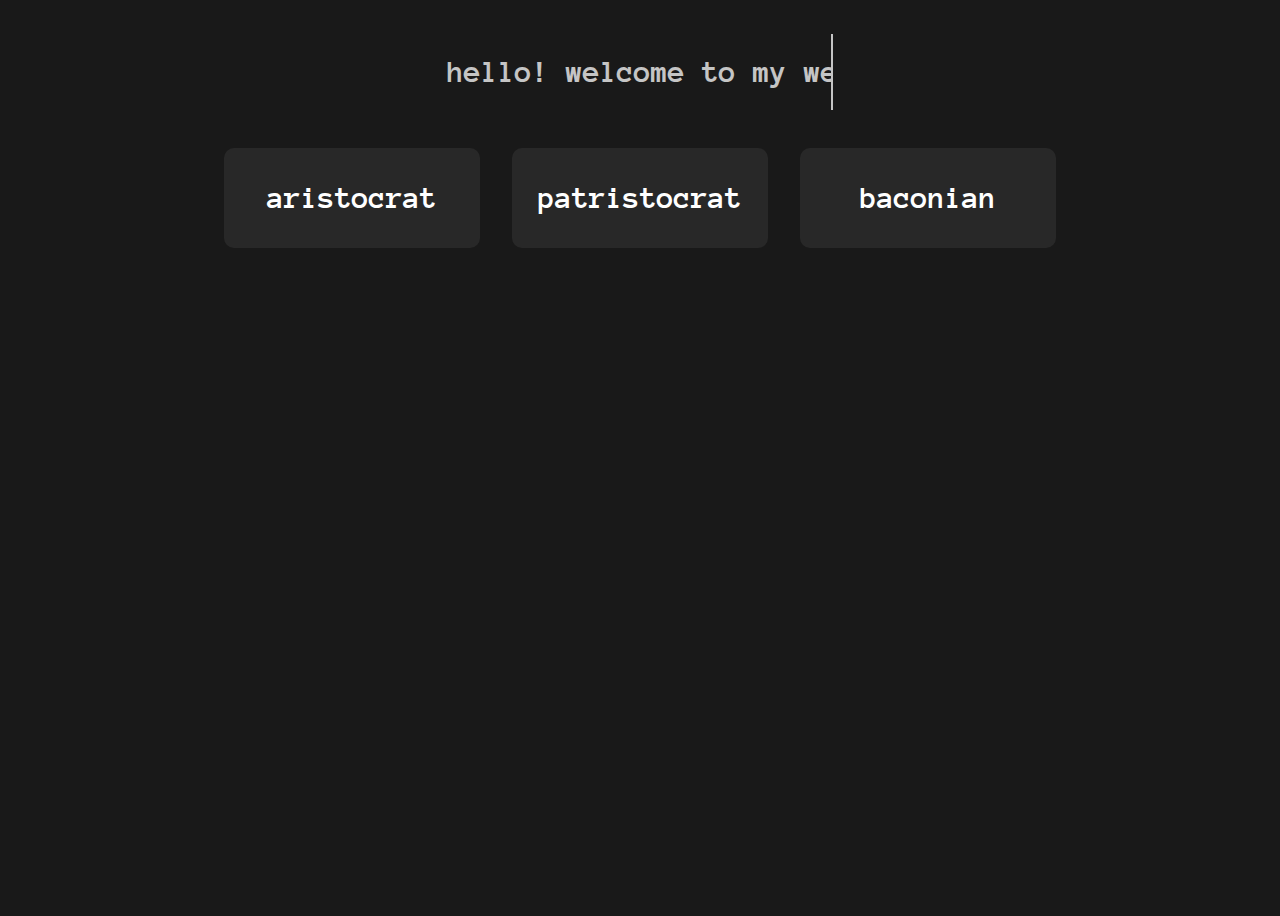
<file: index.html>
<!DOCTYPE html>
<html lang="en">
<head>
    <meta charset="UTF-8">
    <meta name="viewport" content="width=device-width, initial-scale=1.0">
    <link rel="stylesheet" href="style.css">
    <!-- <link rel="preconnect" href="https://fonts.googleapis.com"> -->
    <!-- <link rel="preconnect" href="https://fonts.gstatic.com" crossorigin> -->
    <!-- <link href="https://fonts.googleapis.com/css2?family=Source+Code+Pro:ital,wght@0,200;0,300;0,400;0,500;0,600;0,700;0,800;0,900;1,200;1,300;1,400;1,500;1,600;1,700;1,800;1,900&display=swap" rel="stylesheet"> -->
    <title>cryptography</title>
</head>
<body>
    <div class="header">
        <div class="intro-container">
            <div class="intro typewriter">
                <h1>hello! welcome to my website.</h1>
            </div>
        </div>
    </div>

    <div class="options">
        <div class="option1 option">
            <h1><a href="aristocrat.html" class="smooth_underline">aristocrat</a></h1>
        </div>

        <div class="option2 option">
            <h1><a href="#" class="smooth_underline">patristocrat</a></h1>
        </div>

        <div class="option2 option">
            <h1><a href="#" class="smooth_underline">baconian</a></h1>
        </div>
    </div>
</body>
</html>
</file>
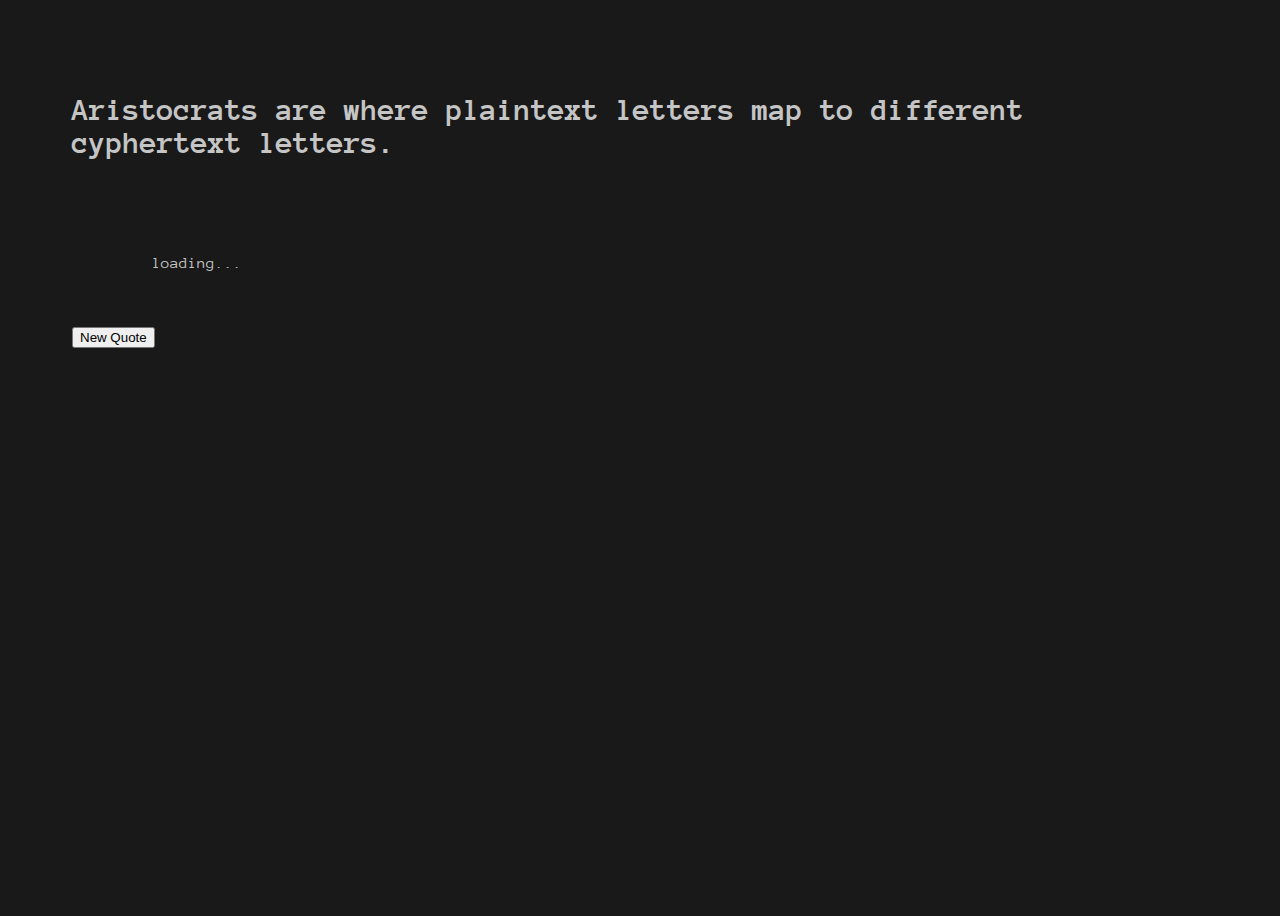
<file: aristocrat.html>
<!DOCTYPE html>
<html lang="en">
<head>
    <meta charset="UTF-8">
    <meta name="viewport" content="width=device-width, initial-scale=1.0">
    <link rel="stylesheet" href="style.css">
    <script type = "text/javascript" src="quotes.js"></script>
    <title>aristocrat practice</title>
</head>
<body>
    <div class="explanation">
        <h1>Aristocrats are where plaintext letters map to different cyphertext letters.</h1>
    </div>

    <!-- <div class="question-container">
        <div class="question">
            <button class="btn btn-primary">asds</button>
            <blockquote class="blockquote mb-0">
                <p>loading...</p>
                <footer class="blockquote-footer">
                  <cite title="Source Title"></cite>
                </footer>
              </blockquote>
        </div>
    </div> -->

<div id="inputloc">

</div>

<div class="card">
    <div class="card-body">
        <blockquote class="blockquote mb-0">
        <p>loading...</p>
            <footer class="blockquote-footer">
                <cite title="Source Title"></cite>
            </footer>
        </blockquote>
    </div>
    <div class="card-footer">
        <button class="btn btn-primary">New Quote</div>
    </div>
</div>



</body>
</html>
</file>
<file: style.css>
@import url(https://fonts.googleapis.com/css?family=Anonymous+Pro);

@property --offset {
    syntax: '<length>';
    inherits: false;
    initial-value: 0;
}

body{
    height: calc(100vh - 8em);
    padding: 4em;
    color: rgba(255,255,255,.75);
    font-family: 'Anonymous Pro', monospace;  
    background-color: rgb(25,25,25);  
  }

.intro{
    position: relative;
    top: 50%;  
    width: 24em;
    margin: 0 auto;
    border-right: 2px solid rgba(255,255,255,.75);
    text-align: center;
    white-space: nowrap;
    overflow: hidden;
    transform: translateY(-50%);   
}

.typewriter {
    animation: typewriter 4s steps(29) 1s 1 normal both,
    blinkTextCursor 750ms steps(29) infinite normal;
  }
  
  @keyframes typewriter{
    from{width: 0;}
    to{width: 31.5em;}
  }
  @keyframes blinkTextCursor{
    from{border-right-color: rgba(255,255,255,.75);}
    to{border-right-color: transparent;} 
}

.options {
    display: flex;
    width: 70vw;
    height: 50vw;
    top: 25%;
    font-family: "Anonymous Pro", monospace;
    margin: 0 auto;
    justify-content: space-evenly;
}

.option {
    display: flex;
    justify-content: center;
    align-items: center;
    width: 20vw;
    height: 100px;
    background-color: rgb(40,40,40);
    border-radius: 10px;
    font-family: "Anonymous Pro", monospace;
}

.smooth_underline {
    color: white;
    text-underline-offset: var(--offset, 0.2em);
    text-decoration: underline 0.15em rgba(255, 255, 255, 0);
    transition: --offset 300ms, text-decoration-color 300ms;
}

.smooth_underline:hover {
    text-decoration-color: rgba(255, 255, 255, 1);
  }

.smooth_underline:hover,
.smooth_underline:focus {
    --offset: 0.4em;
    text-decoration-color: rgba(255, 255, 255, 1);
}

.card {
    width: 80%;
    max-width: 700px;
}

.card-body {
    padding: 40px;
}

#inputloc {
    display: inline-flex;
    flex-wrap: wrap;
    text-align: left;
}

.textinp {
    height: 1.5em;
    width: 1em;
    margin: 4px;

    caret-color: transparent;
    font-family: "Anonymous Pro", monospace;
    text-align: center;
}

.nonchar {
    height: 1.5em;
    width: 1em;
    margin: 4px;
}

.word {
    border-radius: 4px;
    background: rgba(50, 50, 50);
    display: flex;
    margin: 10px;
}

.active {
    background-color: rgb(236, 236, 119);
}
</file>
